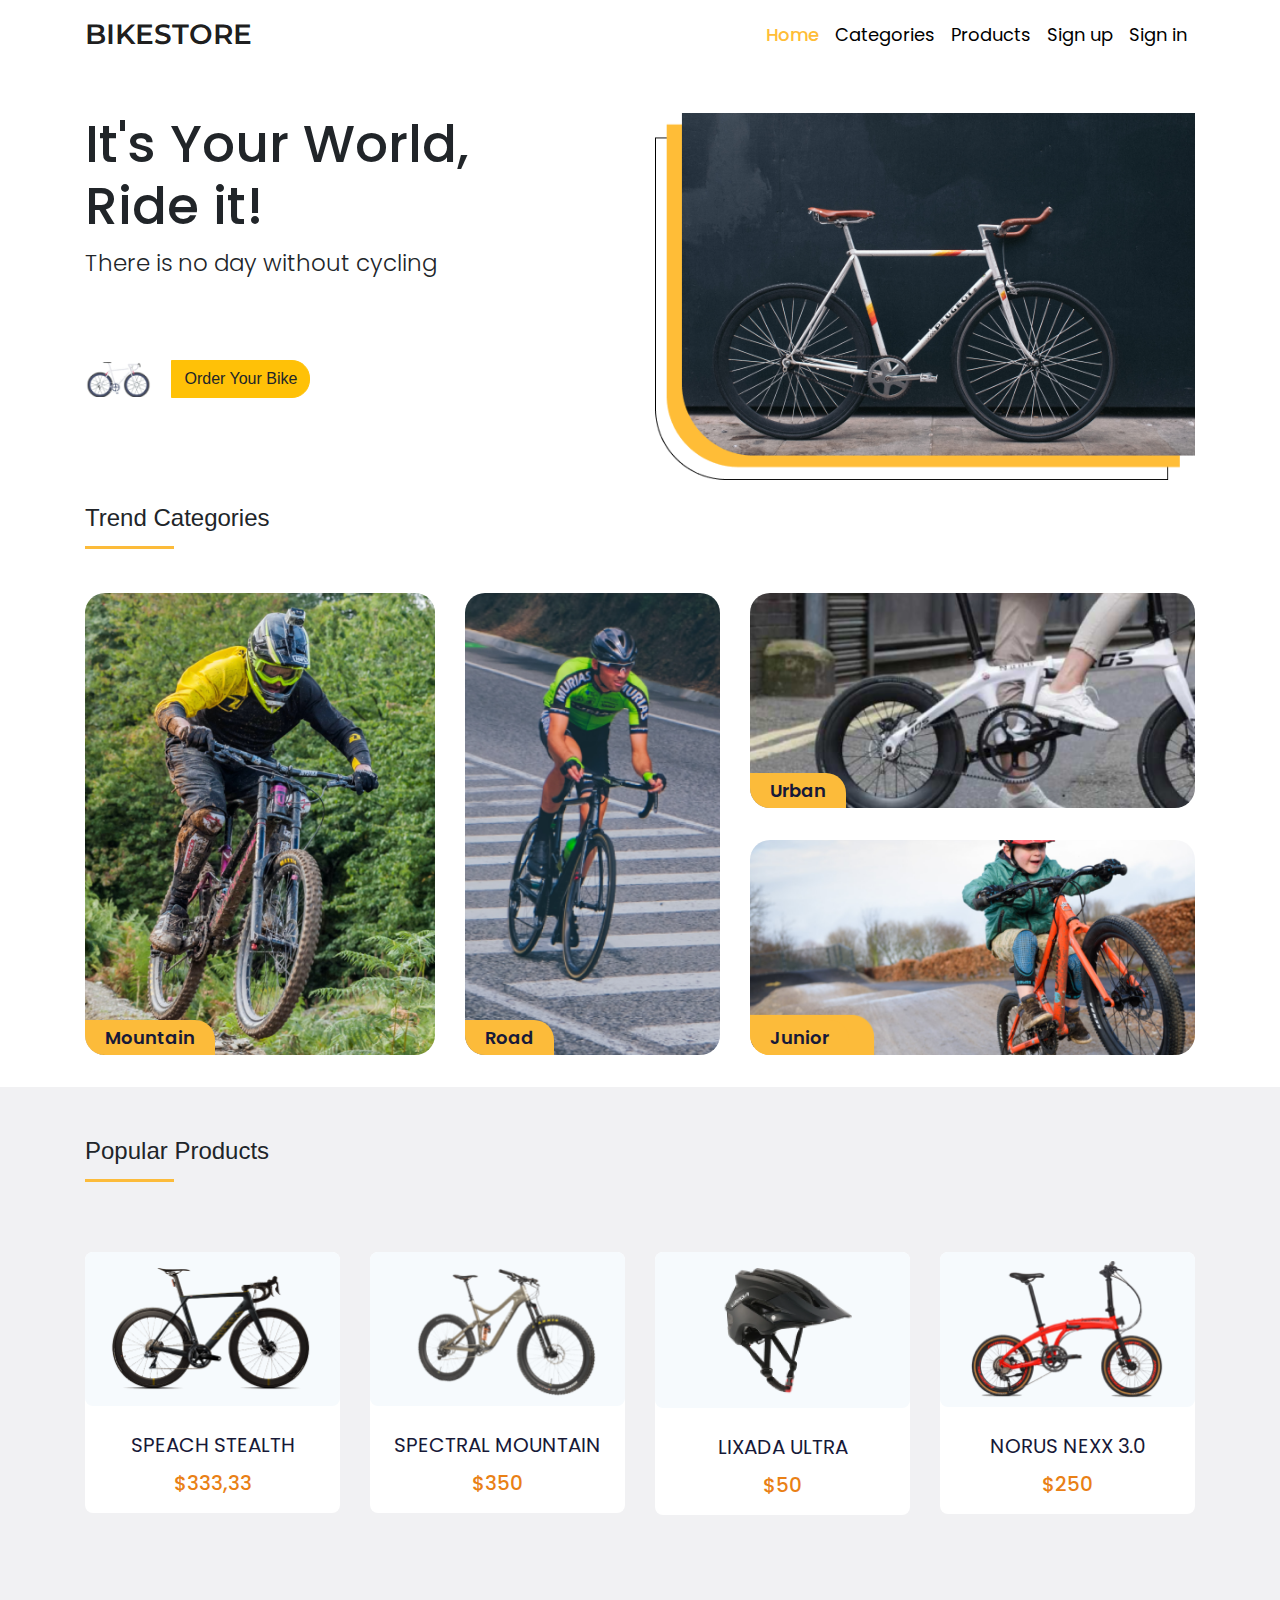
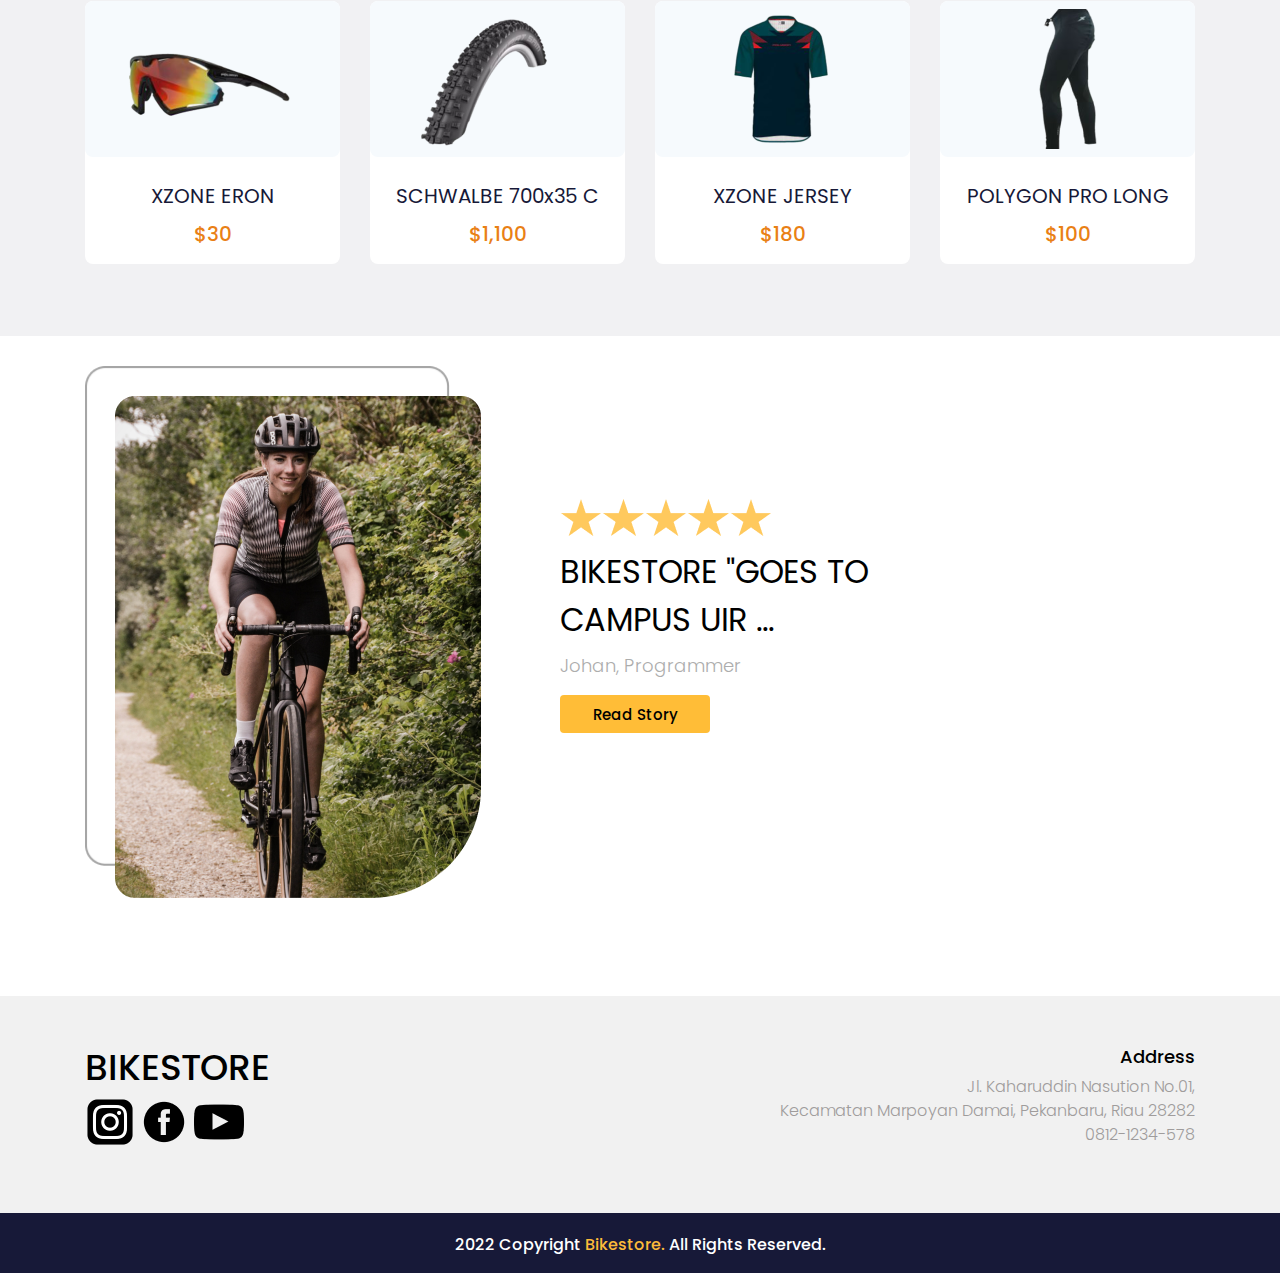
<file: index.html>
<!doctype html>
<html lang="en">
  <head>
    <!-- Required meta tags -->
    <meta charset="utf-8">
    <meta name="viewport" content="width=device-width, initial-scale=1, shrink-to-fit=no">

    <!-- Bootstrap CSS -->
    <link rel="stylesheet" href="frontend/libraries/bootstrap/css/bootstrap.css">
    <!-- My CSS -->
    <link rel="stylesheet" href="frontend/styles/main.css">

    <!-- Google Fonts -->
    <link href="https://fonts.googleapis.com/css2?family=Montserrat:ital,wght@0,100;0,200;0,300;0,400;0,500;0,600;0,700;0,800;1,300;1,500;1,700&family=Poppins:ital,wght@0,100;0,200;0,300;0,400;0,500;0,700;1,600&display=swap" rel="stylesheet">

    <title>Home</title>
  </head>
  <body>
    
    <!-- Header -->
    <header>
      <nav class="navbar navbar-expand-lg navbar-light">
        <div class="container">
          <a class="navbar-brand" href="#">BIKESTORE</a>
        <button class="navbar-toggler" type="button" data-toggle="collapse" data-target="#navbarNav" aria-controls="navbarNav" aria-expanded="false" aria-label="Toggle navigation">
          <span class="navbar-toggler-icon"></span>
        </button>
        <div class="collapse navbar-collapse" id="navbarNav">
          <ul class="navbar-nav ml-auto">
            <li class="nav-item">
              <a class="nav-link active" href="#">Home</a>
            </li>
            <li class="nav-item">
              <a class="nav-link" href="#">Categories</a>
            </li>
            <li class="nav-item">
              <a class="nav-link" href="Detail.html">Products</a>
            </li>
            <li class="nav-item">
              <a class="nav-link" href="#">Sign up</a>
            </li>
            <li class="nav-item">
              <a class="nav-link" href="#">Sign in</a>
            </li>
          </ul>
        </div>
        </div>
      </nav>
    </header>
    <!-- Tutup header -->

    <!-- Hero Section -->
    <section class="hero-section">
      <div class="container">
        <div class="row">
          <div class="col-6">
            <h1>It's Your World, <br> Ride it!</h1>
            <p>There is no day without cycling</p>
            <div class="btn-cta">
              <img src="frontend/img/bicycle-logo.png">
              <a href="detail.html" class="btn btn-warning">Order Your Bike </a>
            </div>
          </div>
          <div class="col-6">
            <img src="frontend/img/banner.png" class="img-fluid">
          </div>
        </div>
      </div>
    </section>
    <!-- Tutup Hero Section -->
    
    <!-- Trend Categories -->
    <section class="categories">
      <div class="container">
        <div class="row">
          <div class="col-12 mt-4">
            <div class="d-flex section-title">
              <h4>Trend</h4>
              <h4>&nbsp;Categories</h4>
            </div>
          </div>
        </div>
        <div class="row mt-4">
          <div class="col-4 component-categories">
            <div class="tag">
              <span>Mountain</span>
            </div>
            <a href="#">
              <div class="categories-thumbnail">
                <div class="categories-img" style="background-image: url(frontend/img/categories-1.png);"></div>
              </div>
            </a>
          </div>
          <div class="col-3 component-categories">
            <div class="tag">
              <span>Road</span>
            </div>
            <a href="#">
              <div class="categories-thumbnail">
                <div class="categories-img" style="background-image: url(frontend/img/categories-2.png);"></div>
              </div>
            </a>
          </div>
          <div class="col-5">
            <div class="row">
              <div class="col-12 component-categories">
                <div class="tag">
                  <span>Urban</span>
                </div>
                <a href="#">
                  <div class="categories-thumbnail-small">
                    <div class="categories-img" style="background-image: url(frontend/img/categories-3.png);"></div>
                  </div>
                </a>
              </div>
              <div class="col-12">
                <div class="tag">
                  <span>Junior</span>
                </div>
                <a href="#">
                  <div class="categories-thumbnail-small">
                    <div class="categories-img" style="background-image: url(frontend/img/categories-4.png);"></div>
                  </div>
                </a>
              </div>
            </div>
          </div>
        </div>
      </div>
    </section>
    <!-- Tutup Trend Categories -->

    <!-- Popular Product -->
    <section class="popular-products">
      <div class="container">
        <div class="row">
          <div class="col-12">
            <div class="d-flex section-title">
              <h4>Popular</h4>
              <h4>&nbsp;Products</h4>
            </div>
          </div>
        </div>
        <div class="row">
          <div class="col-3">
            <a href="#" class="component-products d-block">
              <div class="products-img mb-4">
                <img src="frontend/img/product-1.png" class="img-fluid">
              </div>
              <div class="products-text mb-2">
                SPEACH STEALTH
              </div>
              <div class="products-price">
                $333,33
              </div>
            </a>
          </div>
          <div class="col-3">
            <a href="#" class="component-products d-block">
              <div class="products-img mb-4">
                <img src="frontend/img/product-2.png" class="img-fluid">
              </div>
              <div class="products-text mb-2">
                SPECTRAL MOUNTAIN
              </div>
              <div class="products-price">
                $350
              </div>
            </a>
          </div>
          <div class="col-3">
            <a href="#" class="component-products d-block">
              <div class="products-img mb-4">
                <img src="frontend/img/product-3.png" class="img-fluid" style="padding-left: 2rem;">
              </div>
              <div class="products-text mb-2">
                LIXADA ULTRA
              </div>
              <div class="products-price">
                $50
              </div>
            </a>
          </div>
          <div class="col-3">
            <a href="#" class="component-products d-block">
              <div class="products-img mb-4">
                <img src="frontend/img/product-4.png" class="img-fluid">
              </div>
              <div class="products-text mb-2">
                NORUS NEXX 3.0
              </div>
              <div class="products-price">
                $250
              </div>
            </a>
          </div>
          <div class="col-3">
            <a href="#" class="component-products d-block">
              <div class="products-img mb-4">
                <img src="frontend/img/product-5.png" class="img-fluid ml-3">
              </div>
              <div class="products-text mb-2">
                XZONE ERON
              </div>
              <div class="products-price">
                $30
              </div>
            </a>
          </div>
          <div class="col-3">
            <a href="#" class="component-products d-block">
              <div class="products-img mb-4">
                <img src="frontend/img/product-6.png" class="img-fluid" style="padding-left: 2rem;">
              </div>
              <div class="products-text mb-2">
                SCHWALBE 700x35 C
              </div>
              <div class="products-price">
                $1,100
              </div>
            </a>
          </div>
          <div class="col-3">
            <a href="#" class="component-products d-block">
              <div class="products-img mb-4">
                <img src="frontend/img/product-7.png" class="img-fluid" style="padding-left: 3.3rem;">
              </div>
              <div class="products-text mb-2">
                XZONE JERSEY
              </div>
              <div class="products-price">
                $180
              </div>
            </a>
          </div>
          <div class="col-3">
            <a href="#" class="component-products d-block">
              <div class="products-img mb-4">
                <img src="frontend/img/product-8.png" class="img-fluid" style="padding-left: 4rem;">
              </div>
              <div class="products-text mb-2">
                POLYGON PRO LONG
              </div>
              <div class="products-price">
                $100
              </div>
            </a>
          </div>
        </div>
      </div>
    </section>
    <!-- Tutup Popular Product -->

    <!-- Testimonial -->
    <section class="testimonial">
      <div class="container">
        <div class="row">
          <div class="col-4">
            <div class="testimonial-hero">
              <img src="frontend/img/testimonial-img.png" class="testimonial-img">
              <img src="frontend/img/Testimonial-frame.png" class="testimonial-frame">
            </div>
          </div>
          <div class="col-1"></div>
          <div class="col-7 my-auto">
            <div class="stars">
              <img src="frontend/img/Stars.png">
            </div>
            <h2 class="testimonial-text">BIKESTORE "GOES TO <br> CAMPUS UIR ...</h2>
            <p class="testimonial-name">Johan, Programmer</p>
            <a href="#" class="btn btn-testimonial">Read Story</a>
          </div>
        </div>
      </div>
    </section>
    <!-- Tutup Testimonial -->

    <!-- Footer -->
    <section>
      <div class="footer">
        <div class="container">
          <div class="row">
            <div class="col-6">
              <h2>Bikestore</h2>
              <a href="#">
                <img src="frontend/img/ig.png">
              </a>
              <a href="#">
                <img src="frontend/img/fb.png">
              </a>
              <a href="#">
                <img src="frontend/img/yt.png">
              </a>
            </div>
            <div class="col-6 text-right">
              <h5>Address</h5>
              <p>Jl. Kaharuddin Nasution No.01, <br>
                Kecamatan Marpoyan Damai, Pekanbaru, Riau 28282 <br>
                0812-1234-578</p>
            </div>
          </div>
        </div>
      </div>
      <div class="footer-small my-auto">
        <div class="row">
          <div class="col-12">
            <p>2022 Copyright <a href="#">Bikestore.</a> All Rights Reserved.</p>
          </div>
        </div>
      </div>
    </section>
    <!-- Tutup Footer -->


    <!-- Option 1: jQuery and Bootstrap Bundle (includes Popper) -->
    <script src="https://cdn.jsdelivr.net/npm/jquery@3.5.1/dist/jquery.slim.min.js" integrity="sha384-DfXdz2htPH0lsSSs5nCTpuj/zy4C+OGpamoFVy38MVBnE+IbbVYUew+OrCXaRkfj" crossorigin="anonymous"></script>
    <script src="frontend/libraries/bootstrap/js/bootstrap.js"></script>

    
  </body>
</html>
</file>
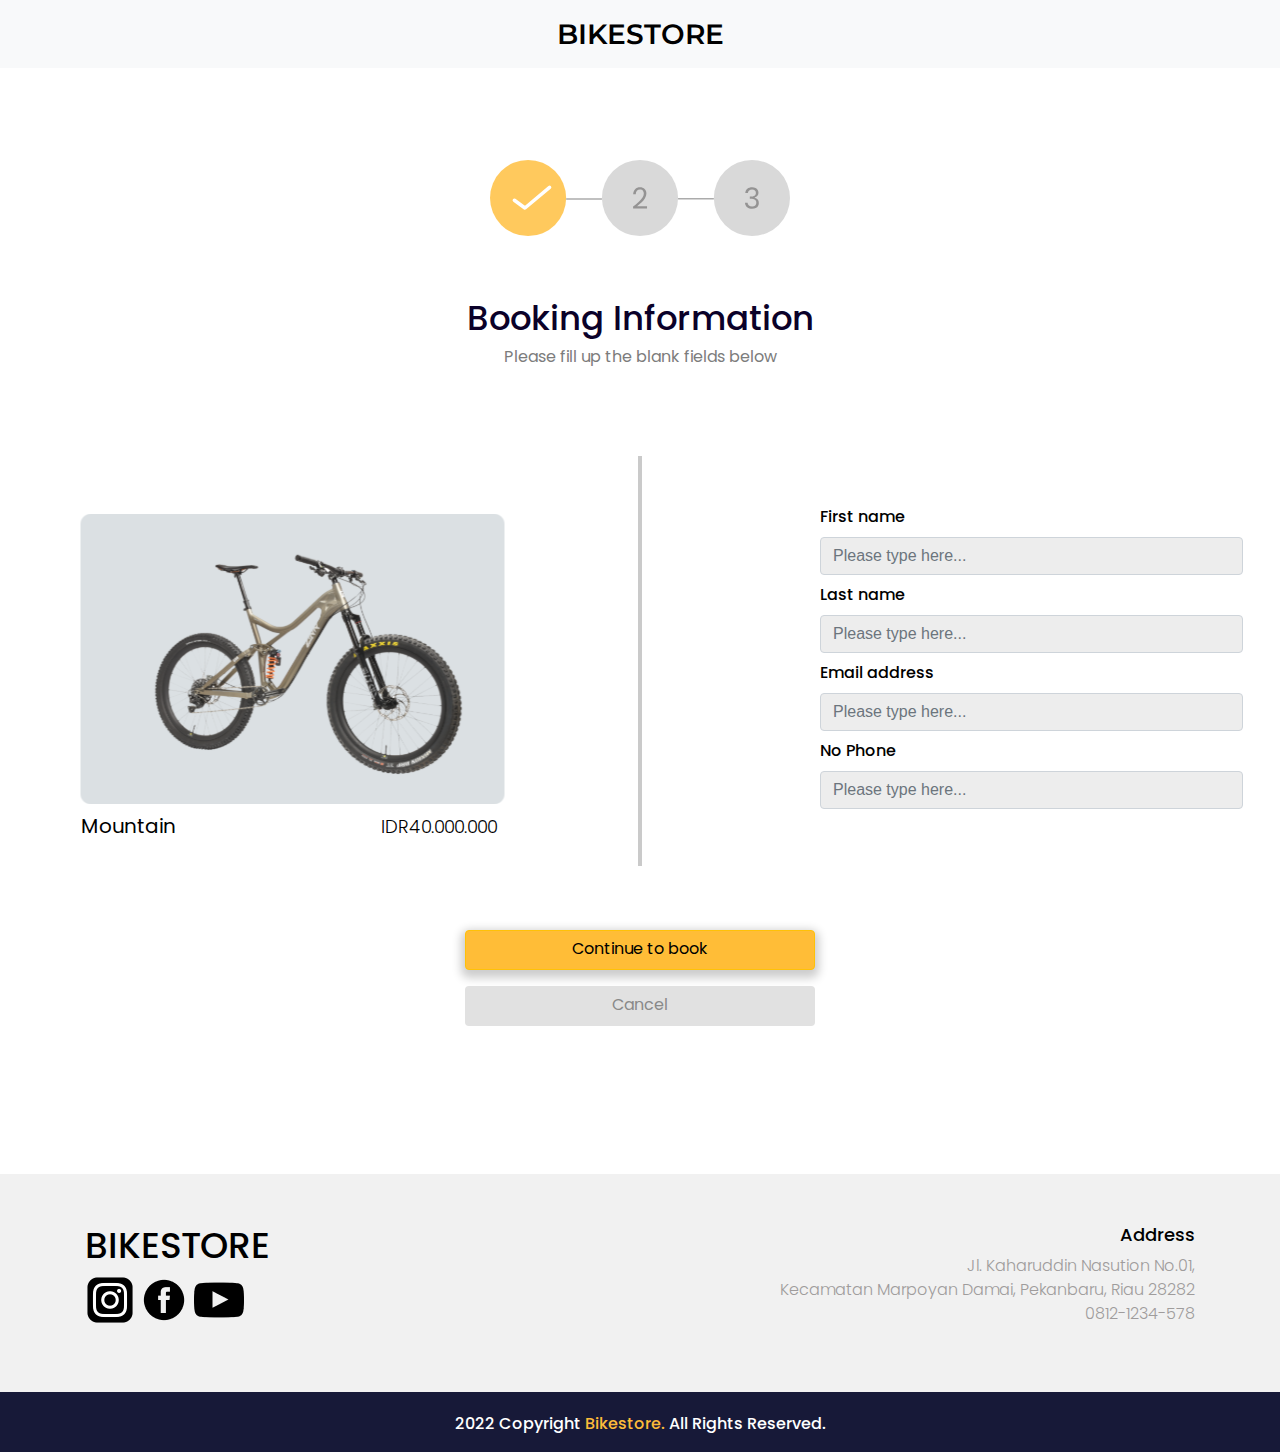
<file: bookingpage.html>
<!doctype html>
<html lang="en">
  <head>
    <!-- Required meta tags -->
    <meta charset="utf-8">
    <meta name="viewport" content="width=device-width, initial-scale=1, shrink-to-fit=no">

    <!-- Bootstrap CSS -->
    <link rel="stylesheet" href="frontend/libraries/bootstrap/css/bootstrap.css">
    <!-- My Css -->
    <link rel="stylesheet" href="frontend/styles/Bookingpage.css">

    <!-- Google Font -->
    <link href="https://fonts.googleapis.com/css2?family=Montserrat:ital,wght@0,100;0,200;0,300;0,400;0,500;0,600;0,700;0,800;1,300;1,500;1,700&family=Poppins:ital,wght@0,100;0,200;0,300;0,400;0,500;0,700;1,600&display=swap" rel="stylesheet">

    <title>Booking Page</title>
  </head>
  <body>
    
    <!-- Header -->
    </div>
    <nav class="navbar bg-light">
        <div class="container">
            <a class="navbar-brand mx-auto" href="index.html">BIKESTORE</a>
        </div>
    </nav>
    <!-- Tutup Header -->
    
    <div class="booking-icon">
        <img class="mx-auto d-block" src="frontend/img/Booking-step-1.svg" style="width: 300px; height: 300px;">
    </div>

    <!-- Booking Information -->
    <div class="head">
        <div class="container">
            <h5 class="Booking-information" style="text-align: center;">Booking Information</h5>
            <h3 style="text-align: center;">Please fill up the blank fields below</h3>
        </div>
    </div>
 
    <div class="book">
        <div class="container">
            <div class="left">
                <div class="product-booking">
                    <img src="frontend/img/Booking-product.svg">
                </div>
                <div class="product-name">
                    <h5>Mountain <span class="product-price"> IDR40.000.000</span></h5>
                </div>
            </div>
        </div>
        <div class="garis_vertical mx-auto d-flex"></div>
        <div class="right form-text">
            <div class="form-group">
                <label for="name">First name</label>
                <input class="form-control" type="text" id="name" placeholder="Please type here...">
                <label class="mt-2" for="lastname">Last name</label>
                <input class="form-control" type="text" id="lastname" placeholder="Please type here...">
                <label class="mt-2" for="email">Email address</label>
                <input class="form-control" type="text" id="email" placeholder="Please type here...">
                <label class="mt-2" for="nophone">No Phone</label>
                <input class="form-control" type="text" id="nophone" placeholder="Please type here...">
            </div>
        </div>
    </div>

    <br><br><br><br><br><br><br><br><br><br><br><br><br>

    <center>
        <a href="bookingpage2.html" class="btn btn-warning" type="button">Continue to book</a>
        <br>
        <a href="detail.html" class="btn btn-cancel mt-3" type="button">Cancel</a>
    </center>
    <!-- Tutup Booking Information -->


    <br>
    <br>

    <!-- Footer -->
    <section>
        <div class="footer">
          <div class="container">
            <div class="row">
              <div class="col-6">
                <h2>Bikestore</h2>
                <a href="#">
                  <img src="frontend/img/ig.png">
                </a>
                <a href="#">
                  <img src="frontend/img/fb.png">
                </a>
                <a href="#">
                  <img src="frontend/img/yt.png">
                </a>
              </div>
              <div class="col-6 text-right">
                <h5>Address</h5>
                <p>Jl. Kaharuddin Nasution No.01, <br>
                  Kecamatan Marpoyan Damai, Pekanbaru, Riau 28282 <br>
                  0812-1234-578</p>
              </div>
            </div>
          </div>
        </div>
        <div class="footer-small my-auto">
          <div class="row">
            <div class="col-12">
              <p>2022 Copyright <a href="#">Bikestore.</a> All Rights Reserved.</p>
            </div>
          </div>
        </div>
      </section>
      <!-- Tutup Footer -->


    



    <!-- Option 1: jQuery and Bootstrap Bundle (includes Popper) -->
    <script src="https://cdn.jsdelivr.net/npm/jquery@3.5.1/dist/jquery.slim.min.js" integrity="sha384-DfXdz2htPH0lsSSs5nCTpuj/zy4C+OGpamoFVy38MVBnE+IbbVYUew+OrCXaRkfj" crossorigin="anonymous"></script>
    <script src="frontend/libraries/bootstrap/js/bootstrap.js"></script>


  </body>
</html>
</file>
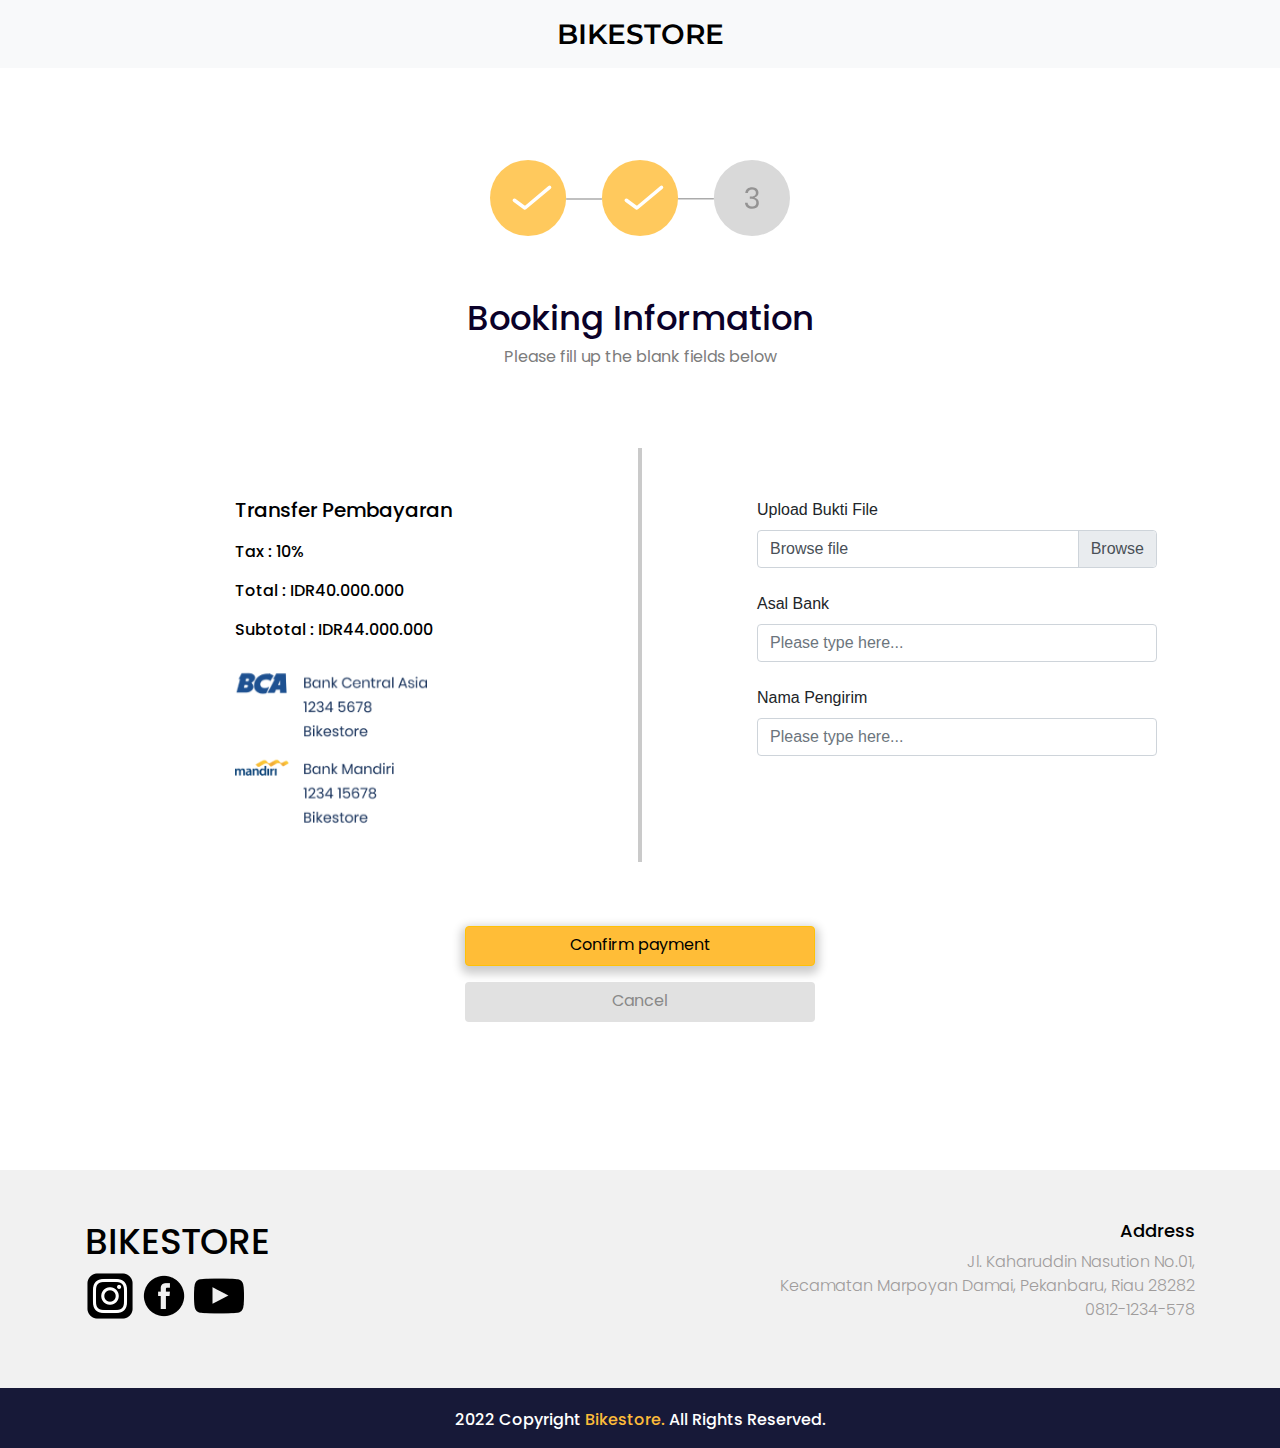
<file: bookingpage2.html>
<!doctype html>
<html lang="en">
  <head>
    <!-- Required meta tags -->
    <meta charset="utf-8">
    <meta name="viewport" content="width=device-width, initial-scale=1, shrink-to-fit=no">

    <!-- Bootstrap CSS -->
    <link rel="stylesheet" href="frontend/libraries/bootstrap/css/bootstrap.css">
    <!-- My Css -->
    <link rel="stylesheet" href="frontend/styles/Booking_page_2.css">

    <!-- Google Font -->
    <link href="https://fonts.googleapis.com/css2?family=Montserrat:ital,wght@0,100;0,200;0,300;0,400;0,500;0,600;0,700;0,800;1,300;1,500;1,700&family=Poppins:ital,wght@0,100;0,200;0,300;0,400;0,500;0,700;1,600&display=swap" rel="stylesheet">

    <title>Booking Page</title>
  </head>
  <body>
    
    <!-- Header -->
    </div>
    <nav class="navbar bg-light">
        <div class="container">
            <a class="navbar-brand mx-auto" href="index.html">BIKESTORE</a>
        </div>
    </nav>
    <!-- Tutup Header -->

    <!-- Booking Information -->
    <div class="booking-icon">
        <img class="mx-auto d-block" src="frontend/img/Booking-step-2.svg" style="width: 300px; height: 300px;">
    </div>

    <div class="head">
        <div class="container">
            <h5 class="Booking-information" style="text-align: center;">Booking Information</h5>
            <h3 style="text-align: center;">Please fill up the blank fields below</h3>
        </div>
    </div>

    <br>
    <div class="vertical">
        <div class="container">
            <div class="kiri">
                <div class="info-kiri" style="text-align: left;">
                    <h4>Transfer Pembayaran</h4>
                    <h5>Tax : 10%</h5>
                    <h5>Total : IDR40.000.000</h5>
                    <h5>Subtotal : IDR44.000.000</h5>
                    <img src="frontend/img/Bank.svg" class="img-fluid">
                </div>
            </div>
        </div>
        <!-- membuat garis -->
        <hr class="garis_vertikal"/>
        <!-- File input -->
        <div class="container">
            <div class="info-kanan">
                <!-- Upload Bukit -->
                <div class="Bukti-file">
                    <label>Upload Bukti File</label>
                    <div class="custom-file">
                        <input type="file" id="myfile" class="custom-file-input">
                        <label class="custom-file-label" for="myfile" style="width: 400px;">Browse file</label>
                    </div>
                </div>
                <!-- Asal Bank -->
                <div class="form-group mt-4">
                    <label for="asal">Asal Bank</label>
                    <input class="form-control" type="text" id="asal" placeholder="Please type here..." style="width: 400px;">
                </div>
                <!-- Nama Pengirim -->
                <div class="form-group mt-4">
                    <label for="nama">Nama Pengirim</label>
                    <input class="form-control" type="text" id="nama" placeholder="Please type here..." style="width: 400px;">
                </div>
            </div>
        </div>
    </div>

    <br>
    <!-- Button -->
    <center>
        <a href="bookingpage3.html" class="btn btn-warning mt-4" type="button">Confirm payment</a>
        <br>
        <a href="bookingpage.html" class="btn btn-cancel mt-3" type="button">Cancel</a>
    </center>

    <!-- Tutup Booking Information -->


    <br>
    <br>

    <!-- Footer -->
    <section>
        <div class="footer">
          <div class="container">
            <div class="row">
              <div class="col-6">
                <h2>Bikestore</h2>
                <a href="#">
                  <img src="frontend/img/ig.png">
                </a>
                <a href="#">
                  <img src="frontend/img/fb.png">
                </a>
                <a href="#">
                  <img src="frontend/img/yt.png">
                </a>
              </div>
              <div class="col-6 text-right">
                <h5>Address</h5>
                <p>Jl. Kaharuddin Nasution No.01, <br>
                  Kecamatan Marpoyan Damai, Pekanbaru, Riau 28282 <br>
                  0812-1234-578</p>
              </div>
            </div>
          </div>
        </div>
        <div class="footer-small my-auto">
          <div class="row">
            <div class="col-12">
              <p>2022 Copyright <a href="#">Bikestore.</a> All Rights Reserved.</p>
            </div>
          </div>
        </div>
      </section>
      <!-- Tutup Footer -->
        
    <!-- Option 1: jQuery and Bootstrap Bundle (includes Popper) -->
    <script src="https://cdn.jsdelivr.net/npm/jquery@3.5.1/dist/jquery.slim.min.js" integrity="sha384-DfXdz2htPH0lsSSs5nCTpuj/zy4C+OGpamoFVy38MVBnE+IbbVYUew+OrCXaRkfj" crossorigin="anonymous"></script>
    <script src="frontend/libraries/bootstrap/js/bootstrap.js"></script>


  </body>
</html>
</file>
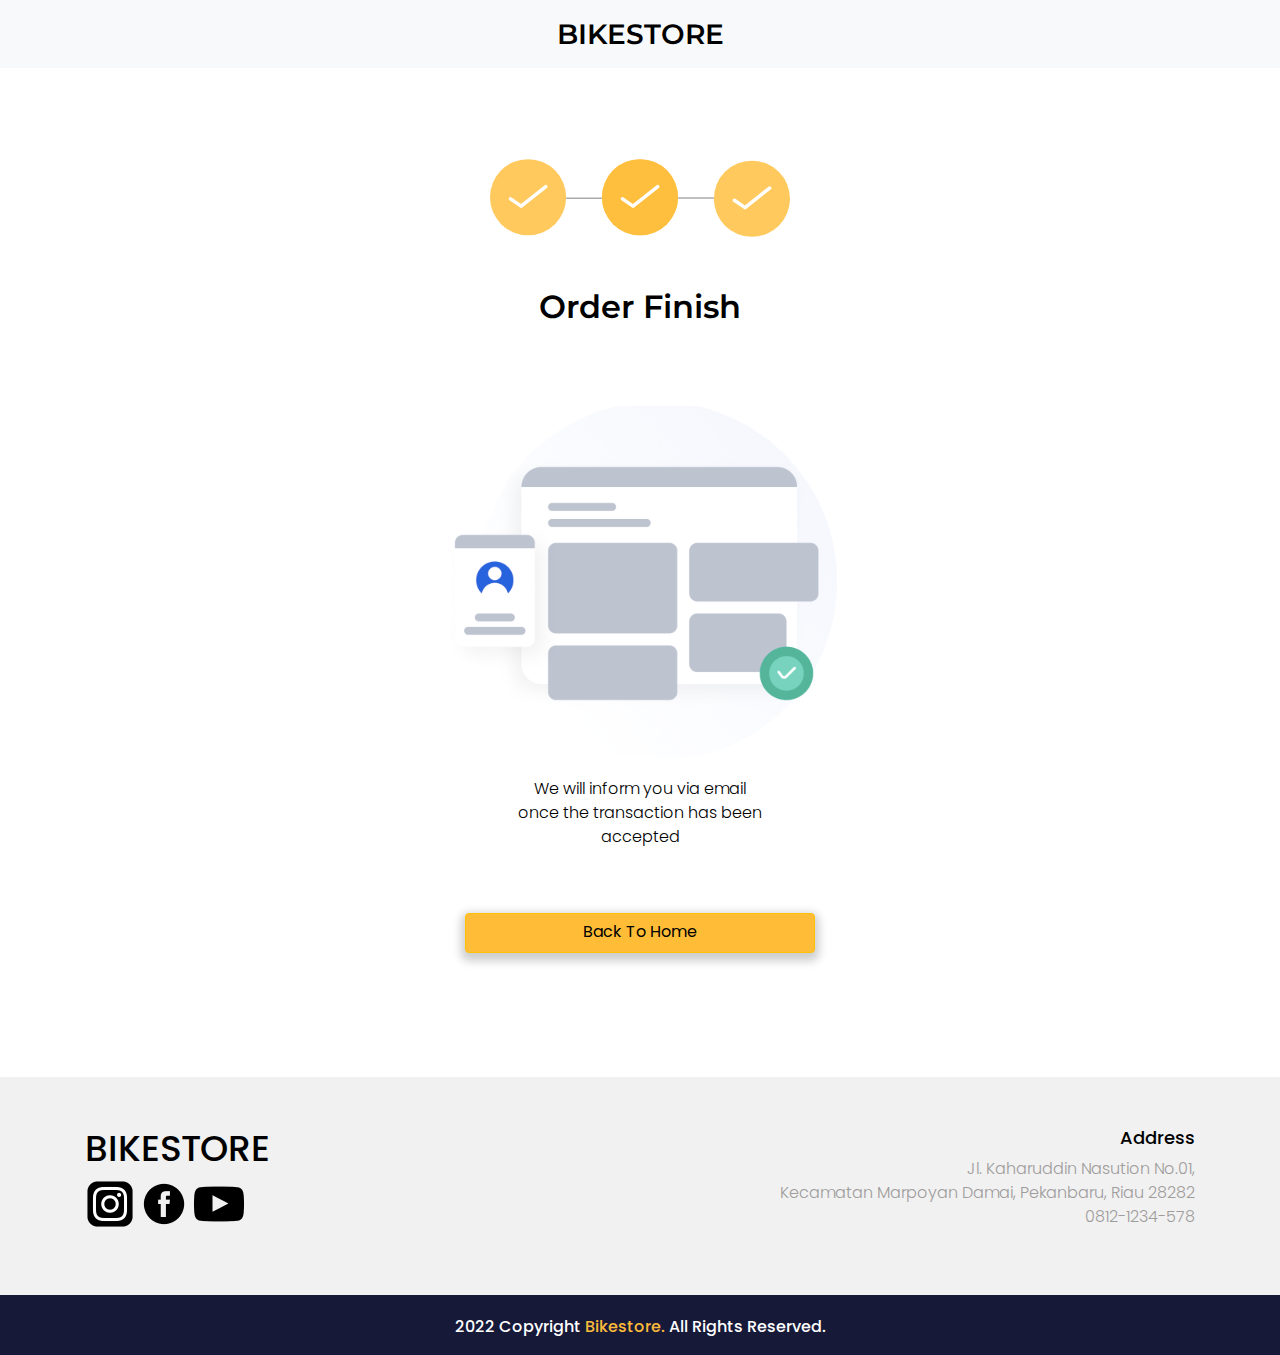
<file: bookingpage3.html>
<!doctype html>
<html lang="en">
  <head>
    <!-- Required meta tags -->
    <meta charset="utf-8">
    <meta name="viewport" content="width=device-width, initial-scale=1, shrink-to-fit=no">

    <!-- Bootstrap CSS -->
    <link rel="stylesheet" href="frontend/libraries/bootstrap/css/bootstrap.css">
    <!-- My Css -->
    <link rel="stylesheet" href="frontend/styles/Booking_page_3.css">

    <!-- Google Font -->
    <link href="https://fonts.googleapis.com/css2?family=Montserrat:ital,wght@0,100;0,200;0,300;0,400;0,500;0,600;0,700;0,800;1,300;1,500;1,700&family=Poppins:ital,wght@0,100;0,200;0,300;0,400;0,500;0,700;1,600&display=swap" rel="stylesheet">

    <title>Booking Page</title>
  </head>
  <body>
    
    <!-- Header -->
    </div>
    <nav class="navbar bg-light">
        <div class="container">
            <a class="navbar-brand mx-auto" href="index.html">BIKESTORE</a>
        </div>
    </nav>
    <!-- Tutup Header -->

    <!-- Order Finish -->
    <center>
        <div class="booking-icon">
            <img class="mx-auto d-block" src="frontend/img/Booking-step-3.svg" style="width: 300px; height: 300px;">
        </div>
        <div class="finish">
            <h5>Order Finish</h5>
            <br>
            <img src="frontend/img/Icon-succes.svg" class="img-fluid mt-5">
            <br>
            <p>We will inform you via email <br>
                once the transaction has been <br>
                accepted</p>
            <br>
            <a href="index.html" class="btn btn-warning mt-4" type="button">Back To Home</a>
        </div>
    </center>
    <!-- Tutup Order Finish -->

    <br>

    <!-- Footer -->
    <section>
        <div class="footer">
          <div class="container">
            <div class="row">
              <div class="col-6">
                <h2>Bikestore</h2>
                <a href="#">
                  <img src="frontend/img/ig.png">
                </a>
                <a href="#">
                  <img src="frontend/img/fb.png">
                </a>
                <a href="#">
                  <img src="frontend/img/yt.png">
                </a>
              </div>
              <div class="col-6 text-right">
                <h5>Address</h5>
                <p>Jl. Kaharuddin Nasution No.01, <br>
                  Kecamatan Marpoyan Damai, Pekanbaru, Riau 28282 <br>
                  0812-1234-578</p>
              </div>
            </div>
          </div>
        </div>
        <div class="footer-small my-auto">
          <div class="row">
            <div class="col-12">
              <p>2022 Copyright <a href="#">Bikestore.</a> All Rights Reserved.</p>
            </div>
          </div>
        </div>
      </section>
      <!-- Tutup Footer -->


  
        
    <!-- Option 1: jQuery and Bootstrap Bundle (includes Popper) -->
    <script src="https://cdn.jsdelivr.net/npm/jquery@3.5.1/dist/jquery.slim.min.js" integrity="sha384-DfXdz2htPH0lsSSs5nCTpuj/zy4C+OGpamoFVy38MVBnE+IbbVYUew+OrCXaRkfj" crossorigin="anonymous"></script>
    <script src="frontend/libraries/bootstrap/js/bootstrap.js"></script>


  </body>
</html>
</file>
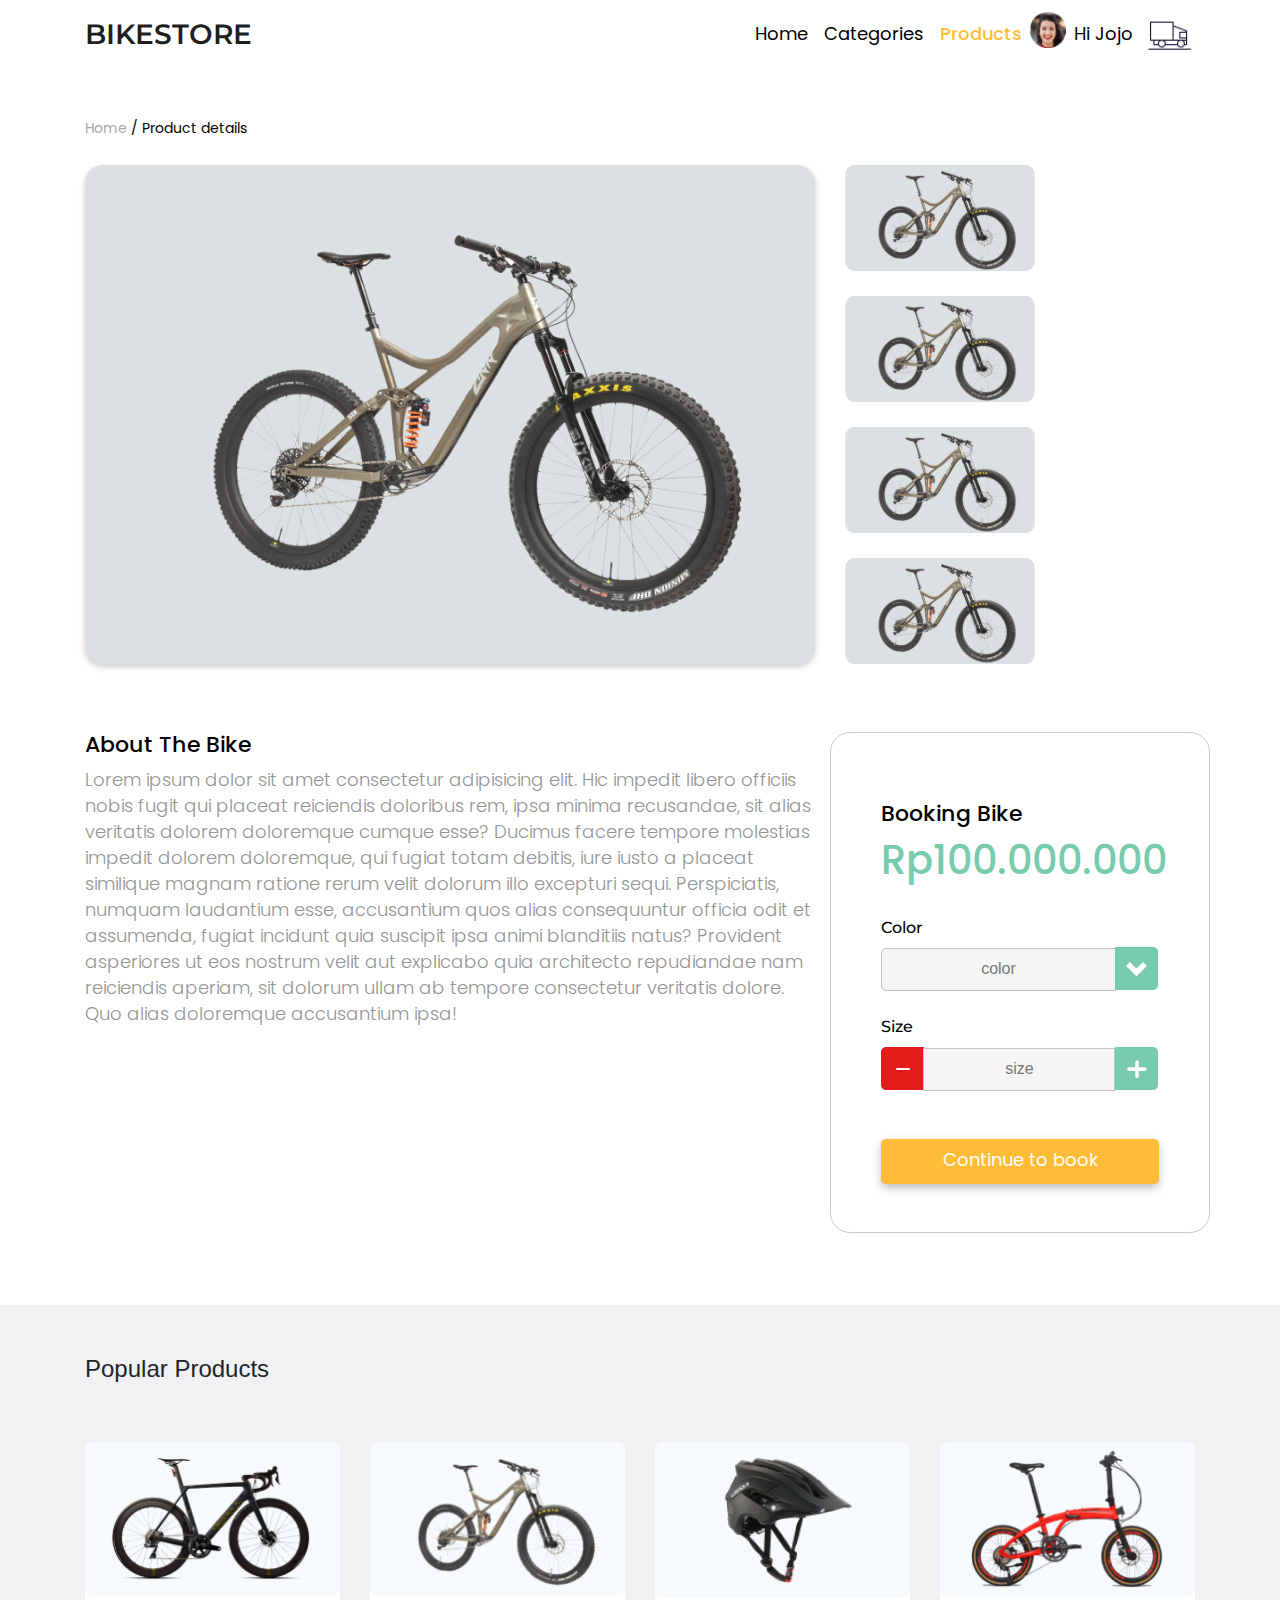
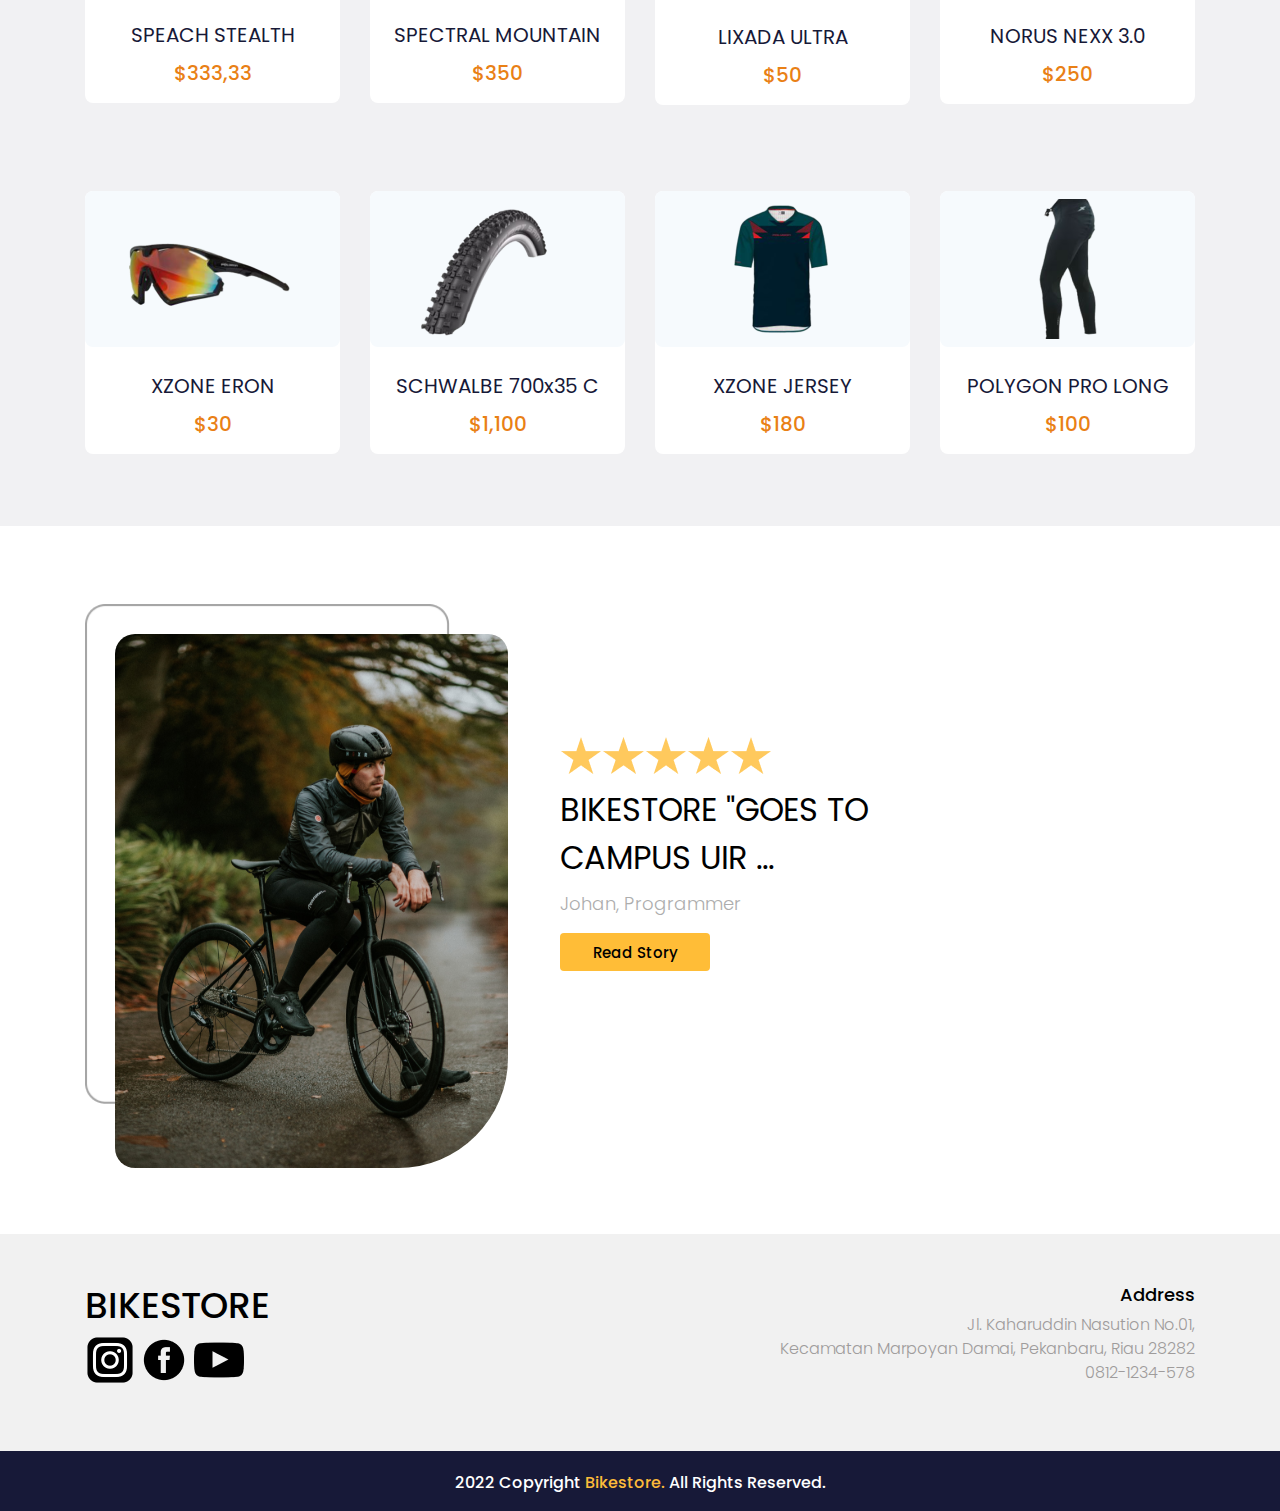
<file: detail.html>
<!doctype html>
<html lang="en">
  <head>
    <!-- Required meta tags -->
    <meta charset="utf-8">
    <meta name="viewport" content="width=device-width, initial-scale=1, shrink-to-fit=no">

    <!-- Bootstrap CSS -->
    <link rel="stylesheet" href="frontend/libraries/bootstrap/css/bootstrap.css">
    <!-- My Css -->
    <link rel="stylesheet" href="frontend/styles/detail.css">

    <!-- Google Font -->
    <link href="https://fonts.googleapis.com/css2?family=Montserrat:ital,wght@0,100;0,200;0,300;0,400;0,500;0,600;0,700;0,800;1,300;1,500;1,700&family=Poppins:ital,wght@0,100;0,200;0,300;0,400;0,500;0,700;1,600&display=swap" rel="stylesheet">

    <title>Detail Pages</title>
  </head>
  <body>

    <!-- Header -->
    <header>
        <nav class="navbar navbar-expand-lg navbar-light ">
          <div class="container">
            <a class="navbar-brand" href="index.html">BIKESTORE</a>
          <button class="navbar-toggler" type="button" data-toggle="collapse" data-target="#navbarNav" aria-controls="navbarNav" aria-expanded="false" aria-label="Toggle navigation">
            <span class="navbar-toggler-icon"></span>
          </button>
          <div class="collapse navbar-collapse" id="navbarNav">
            <ul class="navbar-nav ml-auto">
              <li class="nav-item">
                <a class="nav-link" href="index.html">Home</a>
              </li>
              <li class="nav-item">
                <a class="nav-link" href="#">Categories</a>
              </li>
              <li class="nav-item">
                <a class="nav-link active" href="#">Products</a>
              </li>
              <li class="nav-item">
                <img src="frontend/img/user.png" >
              </li>
              <li class="nav-item">
                <a class="nav-link" href="#">Hi Jojo</a>
              </li>
              <li class="nav-item">
                <img src="frontend/img/cart.png">
              </li>
            </ul>
          </div>
          </div>
        </nav>

        <br><br>
        <div class="container">
            <div class="head-small-index">
                <a href="index.html">Home</a> <span> / Product details</span>
            </div>
        </div>
    </header>
      <!-- Tutup header -->

      <!-- Product Image -->
    <section class="product-image">
        <div class="container">
            <div class="row">
                <div class="col-8">
                    <div class="product-img">
                        <img src="frontend/img/Product.svg" class="product-img-lg img-fluid">
                    </div>
                </div>
                <div class="col-2">
                    <div class="product-img-small">
                        <img src="frontend/img/product-detail-small.svg" class="product-img-sm">
                    </div>
                    <div class="product-img-small">
                        <img src="frontend/img/product-detail-small.svg" class="product-img-sm">
                    </div>
                    <div class="product-img-small">
                        <img src="frontend/img/product-detail-small.svg" class="product-img-sm">
                    </div>
                    <div class="product-img-small">
                        <img src="frontend/img/product-detail-small.svg" class="product-img-sm">
                    </div>
                </div>
            </div>
        </div>
    </section>
      <!-- Tutup Product Image -->

      <!-- About the bike -->
    <section>
        <div class="about">
            <div class="container">
                <div class="row">
                    <div class="col-8">
                        <h5>About The Bike</h5>
                        <p>Lorem ipsum dolor sit amet consectetur adipisicing elit. Hic impedit libero officiis nobis fugit qui placeat reiciendis doloribus rem, ipsa minima recusandae, sit alias veritatis dolorem doloremque cumque esse? Ducimus facere tempore molestias impedit dolorem doloremque, qui fugiat totam debitis, iure iusto a placeat similique magnam ratione rerum velit dolorum illo excepturi sequi. Perspiciatis, numquam laudantium esse, accusantium quos alias consequuntur officia odit et assumenda, fugiat incidunt quia suscipit ipsa animi blanditiis natus? Provident asperiores ut eos nostrum velit aut explicabo quia architecto repudiandae nam reiciendis aperiam, sit dolorum ullam ab tempore consectetur veritatis dolore. Quo alias doloremque accusantium ipsa!</p>
                    </div>
                    <div class="col-4 booking-bike">
                        <div class="container" style="padding-left: 35px;">
                            <h5>Booking Bike</h5>
                            <h1 class="product-price">Rp100.000.000</h1>
                            <br>
                            <div class="color">
                                <label for="color" class="color-bike">Color</label>
                                <br>
                                <input class="color-input" type="text" id="color" placeholder="color">
                                <img class="color-dropdown" src="frontend/img/dropdown.svg">
                            </div>
                            <br>
                            <div class="size">
                                <label for="size-bike" class="size-bike">Size</label>
                                <br>
                                <img class="size-reduce" src="frontend/img/reduce.svg">
                                <input class="size-input" type="text" id="size-input" placeholder="size">
                                <img class="size-add" src="frontend/img/add.svg">
                            </div>
                            <br>
                            <br>
                            <a href="bookingpage.html" class="btn btn-continue" type="button">Continue to book</a>
                            <br>
                            <br>
                            <br>
                        </div>
                    </div>
                </div>
            </div>
        </div>
    </section>
      <!-- Tutup About -->

      <br>
      <br><br>

      <!-- Popular Product -->
    <section class="popular-products">
        <div class="container">
          <div class="row">
            <div class="col-12">
              <div class="d-flex section-title">
                <h4>Popular</h4>
                <h4>&nbsp;Products</h4>
              </div>
            </div>
          </div>
          <div class="row">
            <div class="col-3">
              <a href="#" class="component-products d-block">
                <div class="products-img mb-4">
                  <img src="frontend/img/product-1.png" class="img-fluid">
                </div>
                <div class="products-text mb-2">
                  SPEACH STEALTH
                </div>
                <div class="products-price">
                  $333,33
                </div>
              </a>
            </div>
            <div class="col-3">
              <a href="#" class="component-products d-block">
                <div class="products-img mb-4">
                  <img src="frontend/img/product-2.png" class="img-fluid">
                </div>
                <div class="products-text mb-2">
                  SPECTRAL MOUNTAIN
                </div>
                <div class="products-price">
                  $350
                </div>
              </a>
            </div>
            <div class="col-3">
              <a href="#" class="component-products d-block">
                <div class="products-img mb-4">
                  <img src="frontend/img/product-3.png" class="img-fluid" style="padding-left: 2rem;">
                </div>
                <div class="products-text mb-2">
                  LIXADA ULTRA
                </div>
                <div class="products-price">
                  $50
                </div>
              </a>
            </div>
            <div class="col-3">
              <a href="#" class="component-products d-block">
                <div class="products-img mb-4">
                  <img src="frontend/img/product-4.png" class="img-fluid">
                </div>
                <div class="products-text mb-2">
                  NORUS NEXX 3.0
                </div>
                <div class="products-price">
                  $250
                </div>
              </a>
            </div>
            <div class="col-3">
              <a href="#" class="component-products d-block">
                <div class="products-img mb-4">
                  <img src="frontend/img/product-5.png" class="img-fluid ml-3">
                </div>
                <div class="products-text mb-2">
                  XZONE ERON
                </div>
                <div class="products-price">
                  $30
                </div>
              </a>
            </div>
            <div class="col-3">
              <a href="#" class="component-products d-block">
                <div class="products-img mb-4">
                  <img src="frontend/img/product-6.png" class="img-fluid" style="padding-left: 2rem;">
                </div>
                <div class="products-text mb-2">
                  SCHWALBE 700x35 C
                </div>
                <div class="products-price">
                  $1,100
                </div>
              </a>
            </div>
            <div class="col-3">
              <a href="#" class="component-products d-block">
                <div class="products-img mb-4">
                  <img src="frontend/img/product-7.png" class="img-fluid" style="padding-left: 3.3rem;">
                </div>
                <div class="products-text mb-2">
                  XZONE JERSEY
                </div>
                <div class="products-price">
                  $180
                </div>
              </a>
            </div>
            <div class="col-3">
              <a href="#" class="component-products d-block">
                <div class="products-img mb-4">
                  <img src="frontend/img/product-8.png" class="img-fluid" style="padding-left: 4rem;">
                </div>
                <div class="products-text mb-2">
                  POLYGON PRO LONG
                </div>
                <div class="products-price">
                  $100
                </div>
              </a>
            </div>
          </div>
        </div>
    </section>
      <!-- Tutup Popular Product -->

      <!-- Testimonial -->
    <section class="testimonial mt-5">
        <div class="container">
          <div class="row">
            <div class="col-4">
              <div class="testimonial-hero">
                <img src="frontend/img/testimonial-2.svg" class="testimonial-2">
                <img src="frontend/img/Testimonial-frame.png" class="testimonial-frame">
              </div>
            </div>
            <div class="col-1"></div>
            <div class="col-7 my-auto">
              <div class="stars">
                <img src="frontend/img/Stars.png">
              </div>
              <h2 class="testimonial-text">BIKESTORE "GOES TO <br> CAMPUS UIR ...</h2>
              <p class="testimonial-name">Johan, Programmer</p>
              <a href="#" class="btn btn-testimonial">Read Story</a>
            </div>
          </div>
        </div>
    </section>
      <!-- Tutup Testimonial -->

    <!-- Footer -->
    <section>
        <div class="footer">
          <div class="container">
            <div class="row">
              <div class="col-6">
                <h2>Bikestore</h2>
                <a href="#">
                  <img src="frontend/img/ig.png">
                </a>
                <a href="#">
                  <img src="frontend/img/fb.png">
                </a>
                <a href="#">
                  <img src="frontend/img/yt.png">
                </a>
              </div>
              <div class="col-6 text-right">
                <h5>Address</h5>
                <p>Jl. Kaharuddin Nasution No.01, <br>
                  Kecamatan Marpoyan Damai, Pekanbaru, Riau 28282 <br>
                  0812-1234-578</p>
              </div>
            </div>
          </div>
        </div>
        <div class="footer-small my-auto">
          <div class="row">
            <div class="col-12">
              <p>2022 Copyright <a href="#">Bikestore.</a> All Rights Reserved.</p>
            </div>
          </div>
        </div>
    </section>
      <!-- Tutup Footer -->

      


    <!-- Option 1: jQuery and Bootstrap Bundle (includes Popper) -->
    <script src="https://cdn.jsdelivr.net/npm/jquery@3.5.1/dist/jquery.slim.min.js" integrity="sha384-DfXdz2htPH0lsSSs5nCTpuj/zy4C+OGpamoFVy38MVBnE+IbbVYUew+OrCXaRkfj" crossorigin="anonymous"></script>
    <script src="frontend/libraries/bootstrap/js/bootstrap.js"></script>

  </body>
</html>
</file>
<file: frontend/styles/main.css>
.navbar-brand{
    font-family: 'Montserrat';
    font-weight: 600;
    font-size: 28px;
}

.nav-item{
    font-family: 'Poppins';
    font-weight: 400;
    font-size: 18px;
}

.nav-item .nav-link.active{
    font-weight: 500;
    color: #FFBD37 !important;
}

.nav-link{
    color: black !important;
}

.nav-link:hover{
    color: #FFBD37 !important;
}

/* Hero Section */
.hero-section{
    margin-top: 45px;
}

.hero-section h1{
    font-family: 'Poppins';
    font-weight: 500;
    font-size: 52px;
}

.hero-section p{
    font-family: 'Poppins';
    font-weight: 300;
    font-size: 23px;
}

.hero-section .btn-cta{
    margin-top: 80px;
}

.hero-section .btn-cta img{
    width: 67px;
}

.hero-section .btn{
    border-radius: 0px 18px 18px 0px;
    margin-left: 15px;
}
/* Akhir Hero Section */

.section-title{
    border-bottom: 3px solid #FCBB3A;
    width: 8%;
    padding-bottom: 5px;
    margin-bottom: 20px;
}

/* Categories */
.tag{
    z-index: 3;
    background-color: #FCBB3A;
    padding: 0.25rem 1.25rem;
    position: absolute;
    bottom: 0;
    left: 15px;
    border-radius: 0px 20px;
    min-height: 30px;
}

.component-categories{
    margin-bottom: 32px;
}

.tag span {
    font-family: 'Poppins';
    font-style: normal;
    font-weight: 600;
    font-size: 18px;
    color: #171938;
}

.categories-thumbnail{
    width: 100%;
    height: 462px;
    border-radius: 20px;
    overflow: hidden;
    position: relative;
}

.categories-thumbnail-small{
    width: 100%;
    height: 215px;
    border-radius: 20px;
    overflow: hidden;
    position: relative;
}

.categories-thumbnail:hover .categories-img{
    transform: scale(1.1);
}

.categories-thumbnail-small:hover .categories-img{
    transform: scale(1.1);
}

.categories-img{
    width: 100%;
    height: 100%;

    background-position: center;
    background-size: cover;
    background-repeat: no-repeat;

    transition: all 0.3s ease;
}
/* Tutup Categories */

/* Popular Products */
.popular-products {
    padding-top: 50px;
    padding-bottom: 36px;
    background: rgba(23, 25, 56, 0.06);
}

.component-products {
    margin-top: 50px;
    margin-bottom: 36px;
    background: #ffffff;
    border-radius: 8px;
    border: #000000;
    padding-bottom: 15px;

    transition: all 0.2s ease-in-out;

}

.component-products:hover {
    text-decoration: none;
    transform: scale(1.1);
}

.products-img {
    padding: 0.5rem;
    border-radius: 8px 8px;
    background: #f6fafd;

    transition: all 0.3s ease;
}

.products-text {
    font-family: 'Poppins';
    font-weight: 400;
    font-size: 20px;
    text-align: center;

    color: #171938;

}

.products-price{
    font-family: 'Poppins';
    font-weight: 500;
    font-size: 20px;
    text-align: center;

    color: #E98015;
}
/* Tutup Popular Products */

/* Testimonial */
.testimonial {
    padding-top: 30px;
    padding-bottom: 30px;
}

.testimonial-img {
    z-index: 1;
    position: absolute;
    margin: 30px 0px 0px 30px;
}

.testimonial-frame {
    width: 365px;
    height: 500px;
}

.testimonial-text {
    margin-top: 8px;
    margin-bottom: 8px;

    font-family: 'Poppins';
    font-style: normal;
    font-weight: 400;
    font-size: 32px;
    line-height: 48px;

    color: #000000;
}

.testimonial-name{
    font-family: 'Poppins';
    font-style: normal;
    font-weight: 300;
    font-size: 18px;
    line-height: 27px;
    /* identical to box height */


    color: #ADADAD;
}

.btn-testimonial{
    background: #FFBD37;

    width: 150px;
    height: 38px;

    font-family: 'Poppins';
    font-style: normal;
    font-weight: 500;
    font-size: 15px;
    line-height: 170%;

    color: #000000;
    
    transition: all 0.3s ease;
    
}

.btn-testimonial:hover {
    box-shadow: 0px 6px 12px 2px rgba(0, 0, 0, 0.25);
    border-radius: 5px;

    transform: scale(1.1);
}
/* Tutup Testimonial */

/* footer */
.footer {
    background-color: #f1f1f1;
    margin-top: 100px;
    padding-top: 50px;
    padding-bottom: 50px;
}

.footer h2 {
    font-family: 'Poppins';
    font-weight: 500;
    font-size: 36px;
    text-transform: uppercase;

    color: #000000;
}

.footer h5 {
    font-family: 'Poppins';
    font-style: normal;
    font-weight: 500;
    font-size: 18px;

    color: #000000;

}

.footer p {
    font-family: 'Poppins';
    font-style: normal;
    font-weight: 300;
    font-size: 16px;
    color: #9F9C9C;
}

.footer-small {
    background-color: #171938;
    text-align: center;
}

.footer-small p {
    font-family: 'Poppins';
    font-style: normal;
    font-weight: 500;
    font-size: 16px;

    margin-top: 20px;

    color: #ffffff;
}

.footer-small a {
    font-weight: 500;
    font-size: 16px;

    text-decoration: none;

    color: #FCBB3A;;
}
/* Tutup footer */
</file>
<file: frontend/styles/Bookingpage.css>
/* Header */
.navbar-brand {
    font-family: 'Montserrat';
    font-style: normal;
    font-weight: 600;
    font-size: 28px;

    color: #000000;
}
/* Tutup Header */

/* Booking */
.booking-icon img {
    margin-top: -20px;
}

.head h5{
    margin-top: -50px;
    font-family: 'Poppins';
    font-weight: 500;
    font-size: 34px;

    color: #0B0129;
} 

.head h3{
    font-family: 'Poppins';
    font-style: normal;
    font-weight: 400;
    font-size: 16px;
    color: #7C7C7C;
}

.garis_vertical {
    margin-top: -390px;
    border: 2px #CACACA solid;
    height: 410px;
    width: 0px;
}

.product-booking img{
    width: 495px;
    height: 290px;
    left: 100px;
    top: 613px;
    margin-top: 140px;
    margin-left: -40px;
}

.product-name h5 {
    margin-top: 10px;
    margin-left: -4px;
    font-family: 'poppins';
    font-style: normal;
    font-weight: 400;
    font-size: 20px;

    color: #000000;
}

.product-price {
    font-family: 'Poppins';
    font-style: normal;
    font-weight: 300;
    font-size: 18px;
    text-align: right;
    margin-left: 200px;

    color: #000000;
}

.form-group {
    width: 423px;
    height: 97px;
    margin-left: 820px;
    margin-top: -365px;


}

.form-group label{
    font-family: 'Poppins';
    font-weight: 500;
    font-size: 16px;


    color: #000000;
}

.form-group input{
    background: #EDEDED;

}

.btn-warning{
    font-family: 'Poppins';
    font-style: normal;
    font-weight: 400;
    font-size: 16px;
    color: #000000;

    width: 350px;
    height: 40px;

    background: #FFBD37;
    box-shadow: 0px 4px 10px 4px rgba(0, 0, 0, 0.2);
}

.btn-cancel {
    font-family: 'Poppins';
    font-style: normal;
    font-weight: 400;
    font-size: 16px;
    color: #898989;

    width: 350px;
    height: 40px;
    background: #E1E1E1;
}

/* Tutup Booking */

/* footer */
.footer {
    background-color: #f1f1f1;
    margin-top: 100px;
    padding-top: 50px;
    padding-bottom: 50px;
}

.footer h2 {
    font-family: 'Poppins';
    font-weight: 500;
    font-size: 36px;
    text-transform: uppercase;

    color: #000000;
}

.footer h5 {
    font-family: 'Poppins';
    font-style: normal;
    font-weight: 500;
    font-size: 18px;

    color: #000000;

}

.footer p {
    font-family: 'Poppins';
    font-style: normal;
    font-weight: 300;
    font-size: 16px;
    color: #9F9C9C;
}

.footer-small {
    background-color: #171938;
    text-align: center;
}

.footer-small p {
    font-family: 'Poppins';
    font-style: normal;
    font-weight: 500;
    font-size: 16px;

    margin-top: 20px;

    color: #ffffff;
}

.footer-small a {
    font-weight: 500;
    font-size: 16px;

    text-decoration: none;

    color: #FCBB3A;;
}
/* Tutup footer */
</file>
<file: frontend/styles/Booking_page_2.css>
/* Header */
.navbar-brand {
    font-family: 'Montserrat';
    font-style: normal;
    font-weight: 600;
    font-size: 28px;

    color: #000000;
}
/* Tutup Header */

.booking-icon img {
    margin-top: -20px;
}

.head h5{
    margin-top: -50px;
    font-family: 'Poppins';
    font-weight: 500;
    font-size: 34px;

    color: #0B0129;
} 

.head h3{
    font-family: 'Poppins';
    font-style: normal;
    font-weight: 400;
    font-size: 16px;
    color: #7C7C7C;
}

.vertical{
    /*mengatur display pembungkus tag hr*/
    margin-top: 100px;
    display: flex;
  }

.kiri {
    margin-left: 100px;
}

.info-kiri{
    padding-left: 120px;
}

.info-kiri h4{
    font-family: 'poppins';
    font-style: normal;
    font-weight: 500;
    font-size: 20px;

    color: #000000;
}

.info-kiri h5 {
    margin-top: 20px;
    font-family: 'poppins';
    font-style: normal;
    font-weight: 500;
    font-size: 16px;

    color: #000000;
}

.info-kiri img {
    width: 200px;
    height: 200px;
}

  .hr{
    /*mengatur tinggi minimal garis*/
    min-height: 100%;
    /*mengatur tinggi maksimal garis*/
    max-height: 100vh;
    /*mengatur margin garis*/
    margin: 0;
    
  }
  
  .garis_vertikal {
    margin-top: -50px;
    margin-left: 0px;
    border: 2px #CACACA solid;
    height: 410px;
    width: 0px;
  }

  .info-kanan {
    margin-left: 100px;
  }

  .btn-warning{
    font-family: 'Poppins';
    font-style: normal;
    font-weight: 400;
    font-size: 16px;
    color: #000000;

    width: 350px;
    height: 40px;

    background: #FFBD37;
    box-shadow: 0px 4px 10px 4px rgba(0, 0, 0, 0.2);
}

.btn-cancel {
    font-family: 'Poppins';
    font-style: normal;
    font-weight: 400;
    font-size: 16px;
    color: #898989;

    width: 350px;
    height: 40px;
    background: #E1E1E1;
}

/* Tutup Booking */

/* footer */
.footer {
    background-color: #f1f1f1;
    margin-top: 100px;
    padding-top: 50px;
    padding-bottom: 50px;
}

.footer h2 {
    font-family: 'Poppins';
    font-weight: 500;
    font-size: 36px;
    text-transform: uppercase;

    color: #000000;
}

.footer h5 {
    font-family: 'Poppins';
    font-style: normal;
    font-weight: 500;
    font-size: 18px;

    color: #000000;

}

.footer p {
    font-family: 'Poppins';
    font-style: normal;
    font-weight: 300;
    font-size: 16px;
    color: #9F9C9C;
}

.footer-small {
    background-color: #171938;
    text-align: center;
}

.footer-small p {
    font-family: 'Poppins';
    font-style: normal;
    font-weight: 500;
    font-size: 16px;

    margin-top: 20px;

    color: #ffffff;
}

.footer-small a {
    font-weight: 500;
    font-size: 16px;

    text-decoration: none;

    color: #FCBB3A;;
}
/* Tutup footer */
</file>
<file: frontend/styles/Booking_page_3.css>
/* Header */
.navbar-brand {
    font-family: 'Montserrat';
    font-style: normal;
    font-weight: 600;
    font-size: 28px;

    color: #000000;
}
/* Tutup Header */

/* Order Finish */
.finish h5 {
    font-family: 'Montserrat';
    font-style: normal;
    font-weight: 600;
    font-size: 32px;
    margin-top: -60px;

    color: #000000;
}

.booking-icon img {
    margin-top: -20px;
}

.finish p {
    font-family: 'Poppins';
    font-style: normal;
    font-weight: 300;
    font-size: 16px;
    margin-top: 20px;

    color: #000000;
}

.btn-warning{
    font-family: 'Poppins';
    font-style: normal;
    font-weight: 400;
    font-size: 16px;
    color: #000000;

    width: 350px;
    height: 40px;

    background: #FFBD37;
    box-shadow: 0px 4px 10px 4px rgba(0, 0, 0, 0.2);
}

/* Tutup order finish */

/* footer */
.footer {
    background-color: #f1f1f1;
    margin-top: 100px;
    padding-top: 50px;
    padding-bottom: 50px;
}

.footer h2 {
    font-family: 'Poppins';
    font-weight: 500;
    font-size: 36px;
    text-transform: uppercase;

    color: #000000;
}

.footer h5 {
    font-family: 'Poppins';
    font-style: normal;
    font-weight: 500;
    font-size: 18px;

    color: #000000;

}

.footer p {
    font-family: 'Poppins';
    font-style: normal;
    font-weight: 300;
    font-size: 16px;
    color: #9F9C9C;
}

.footer-small {
    background-color: #171938;
    text-align: center;
}

.footer-small p {
    font-family: 'Poppins';
    font-style: normal;
    font-weight: 500;
    font-size: 16px;

    margin-top: 20px;

    color: #ffffff;
}

.footer-small a {
    font-weight: 500;
    font-size: 16px;

    text-decoration: none;

    color: #FCBB3A;;
}
/* Tutup footer */
</file>
<file: frontend/styles/detail.css>
/* Navbar */
.navbar-brand{
    font-family: 'Montserrat';
    font-weight: 600;
    font-size: 28px;
}

.nav-item{
    font-family: 'Poppins';
    font-weight: 400;
    font-size: 18px;
}

.nav-item .nav-link.active{
    font-weight: 500;
    color: #FFBD37 !important;
}

.nav-link{
    color: black !important;
}

.nav-link:hover{
    color: #FFBD37 !important;
}
/* Tutup navbar */

.head-small-index a{
    font-family: 'Poppins';
    font-weight: 400;
    font-size: 14px;
    color: #A6A6A6;
}

.head-small-index span{
    font-family: 'Poppins';
    font-weight: 400;
    font-size: 14px;
    color: #000000;
}

/* Product img */
.product-img-lg{
    z-index: 1;
    margin-top: 25px;
    filter: drop-shadow(0px 3px 3px rgba(0, 0, 0, 0.2));
}

.product-img-lg:hover {
    cursor: crosshair;
}

.product-img-sm{
    margin-top: 25px;
    width: 190px;
    height: 106px;
}
/* Tutup product img */

/* About */
.about h5{
    font-family: 'Poppins';
    font-weight: 500;
    font-size: 22px;

    margin-top: 68px;
    color: #000000;
}

.about p{
    font-family: 'Poppins';
    font-weight: 300;
    font-size: 18px;
    line-height: 26px;

    color: #949494;
}

.booking-bike {
    background: #FFFFFF;
    border: 1px solid #CACACA;
    border-radius: 20px;
    margin-top: 68px;
}

.product-price{
    font-family: 'Poppins';
    font-weight: 500;
    font-size: 40px;

    color: #79CBAD;
}

.color-bike{
    font-family: 'Montserrat';
    font-weight: 500;
    font-size: 16px;

    color: #000000;
}

.color-input {
    padding-top: 5px;
    padding-bottom: 5px;
    width: 235px;
    height: 43px;

    background: #F5F5F5;
    border: 1px solid #C2C2C2;
    border-radius: 5px 0px 0px 5px;
    text-align: center;
}

.color-dropdown {
    margin-left: -5px;
    margin-top: -2.4px;
}

.size-bike{
    font-family: 'Montserrat';
    font-weight: 500;
    font-size: 16px;

    color: #000000;
}

.size-input {
    padding-top: 5px;
    padding-bottom: 5px;
    width: 192px;
    height: 43px;
    background: #F5F5F5;
    border: 1px solid #C2C2C2;
    text-align: center;
    margin-top: 1px;
    margin-left: -5px;
}

.size-reduce {
    margin-top: -4px;
}

.size-add {
    margin-top: -4px;
    margin-left: -5px;
}

.btn-continue {
    width: 278px;
    height: 45px;

    background: #FFBD37;
    box-shadow: 0px 4px 10px rgba(0, 0, 0, 0.25);
    border-radius: 5px;
    text-align: center;

    font-family: 'Poppins';
    font-weight: 400;
    font-size: 18px;
    color: #FFFFFF;
}
/* Tutup About */

/* Popular Product */
.popular-products {
    padding-top: 50px;
    padding-bottom: 36px;
    background: rgba(23, 25, 56, 0.06);
}

.component-products {
    margin-top: 50px;
    margin-bottom: 36px;
    background: #ffffff;
    border-radius: 8px;
    border: #000000;
    padding-bottom: 15px;

    transition: all 0.2s ease-in-out;

}

.component-products:hover {
    text-decoration: none;
    transform: scale(1.1);
}

.products-img {
    padding: 0.5rem;
    border-radius: 8px 8px;
    background: #f6fafd;

    transition: all 0.3s ease;
}

.products-text {
    font-family: 'Poppins';
    font-weight: 400;
    font-size: 20px;
    text-align: center;

    color: #171938;

}

.products-price{
    font-family: 'Poppins';
    font-weight: 500;
    font-size: 20px;
    text-align: center;

    color: #E98015;
}
/* Tutup Popular Product */

/* Testimonial */
.testimonial {
    padding-top: 30px;
    padding-bottom: 30px;
}

.testimonial-2 {
    z-index: 1;
    position: absolute;
    margin: 30px 0px 0px 30px;
    border-radius: 20px 20px 110px 20px;
}

.testimonial-frame {
    width: 365px;
    height: 500px;
}

.testimonial-text {
    margin-top: 8px;
    margin-bottom: 8px;

    font-family: 'Poppins';
    font-style: normal;
    font-weight: 400;
    font-size: 32px;
    line-height: 48px;

    color: #000000;
}

.testimonial-name{
    font-family: 'Poppins';
    font-style: normal;
    font-weight: 300;
    font-size: 18px;
    line-height: 27px;
    /* identical to box height */


    color: #ADADAD;
}

.btn-testimonial{
    background: #FFBD37;

    width: 150px;
    height: 38px;

    font-family: 'Poppins';
    font-style: normal;
    font-weight: 500;
    font-size: 15px;
    line-height: 170%;

    color: #000000;
    
    transition: all 0.3s ease;
    
}

.btn-testimonial:hover {
    box-shadow: 0px 6px 12px 2px rgba(0, 0, 0, 0.25);
    border-radius: 5px;

    transform: scale(1.1);
}
/* Tutup Testimonial */

/* footer */
.footer {
    background-color: #f1f1f1;
    margin-top: 100px;
    padding-top: 50px;
    padding-bottom: 50px;
}

.footer h2 {
    font-family: 'Poppins';
    font-weight: 500;
    font-size: 36px;
    text-transform: uppercase;

    color: #000000;
}

.footer h5 {
    font-family: 'Poppins';
    font-style: normal;
    font-weight: 500;
    font-size: 18px;

    color: #000000;

}

.footer p {
    font-family: 'Poppins';
    font-style: normal;
    font-weight: 300;
    font-size: 16px;
    color: #9F9C9C;
}

.footer-small {
    background-color: #171938;
    text-align: center;
}

.footer-small p {
    font-family: 'Poppins';
    font-style: normal;
    font-weight: 500;
    font-size: 16px;

    margin-top: 20px;

    color: #ffffff;
}

.footer-small a {
    font-weight: 500;
    font-size: 16px;

    text-decoration: none;

    color: #FCBB3A;;
}
/* Tutup footer */
</file>
